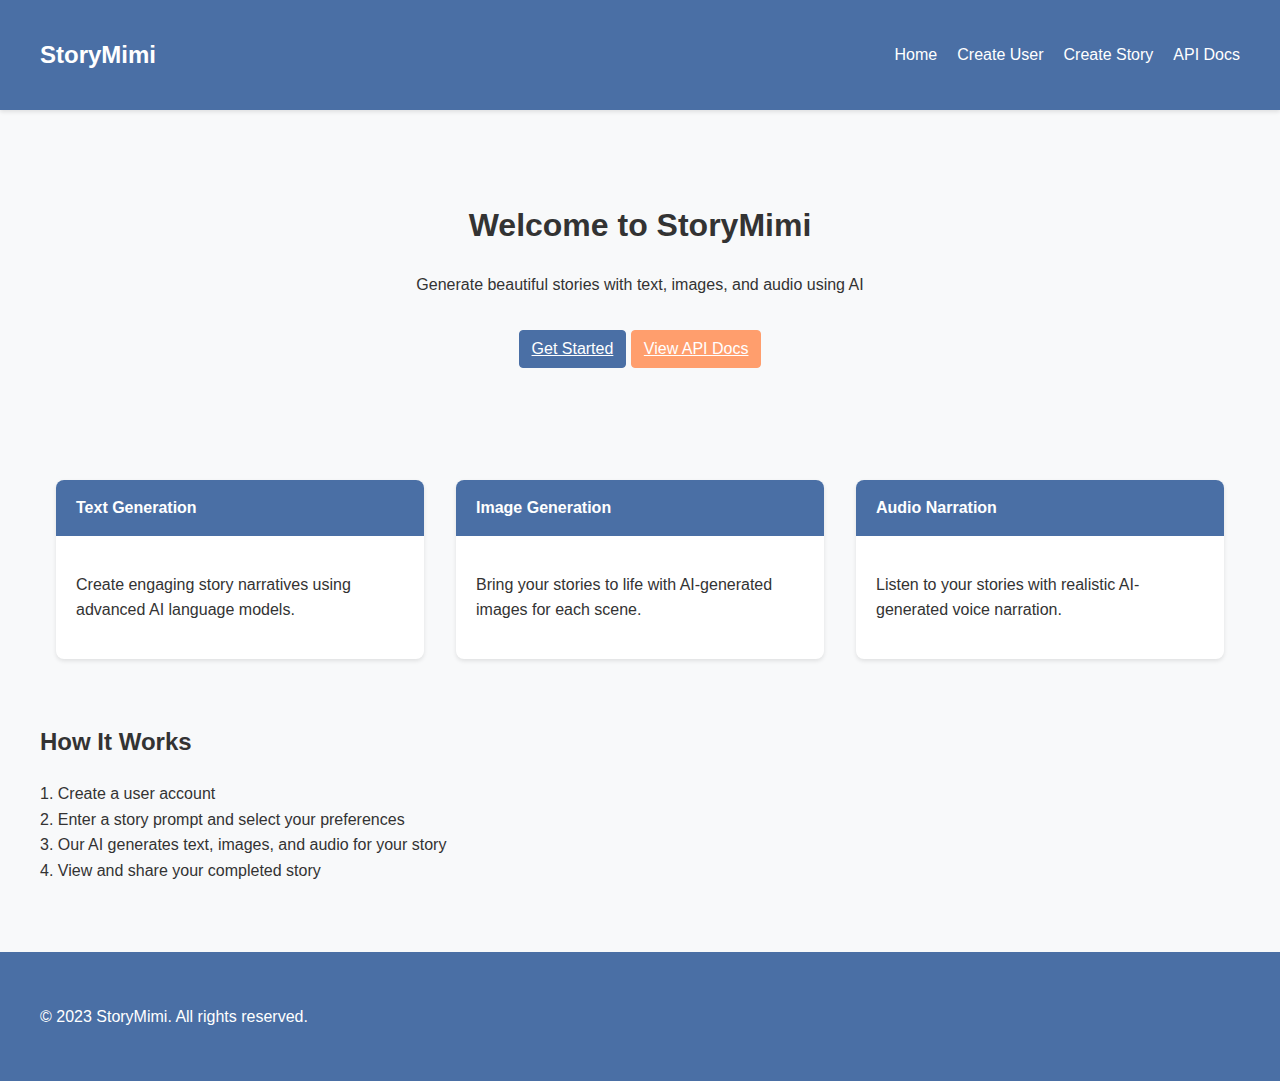
<file: static/index.html>
<!DOCTYPE html>
<html lang="en">
<head>
    <meta charset="UTF-8">
    <meta name="viewport" content="width=device-width, initial-scale=1.0">
    <title>StoryMimi - AI-Powered Story Generation</title>
    <link rel="stylesheet" href="/static/css/styles.css">
    <link rel="icon" href="/static/favicon/favicon.svg" type="image/svg+xml">
</head>
<body>
    <header>
        <div class="container">
            <div class="logo">StoryMimi</div>
            <nav>
                <ul>
                    <li><a href="/static/index.html">Home</a></li>
                    <li><a href="/static/create-user.html">Create User</a></li>
                    <li><a href="/static/create-story.html">Create Story</a></li>
                    <li><a href="/docs">API Docs</a></li>
                </ul>
            </nav>
        </div>
    </header>

    <main class="container">
        <section class="hero" style="text-align: center; padding: 3rem 0;">
            <h1>Welcome to StoryMimi</h1>
            <p>Generate beautiful stories with text, images, and audio using AI</p>
            <div style="margin-top: 2rem;">
                <a href="/static/create-user.html" class="btn btn-primary">Get Started</a>
                <a href="/docs" class="btn btn-secondary">View API Docs</a>
            </div>
        </section>

        <section class="features" style="margin-top: 3rem;">
            <div style="display: flex; flex-wrap: wrap; justify-content: space-between;">
                <div class="card" style="flex: 1; min-width: 300px; margin: 1rem;">
                    <div class="card-header">Text Generation</div>
                    <div class="card-body">
                        <p>Create engaging story narratives using advanced AI language models.</p>
                    </div>
                </div>
                <div class="card" style="flex: 1; min-width: 300px; margin: 1rem;">
                    <div class="card-header">Image Generation</div>
                    <div class="card-body">
                        <p>Bring your stories to life with AI-generated images for each scene.</p>
                    </div>
                </div>
                <div class="card" style="flex: 1; min-width: 300px; margin: 1rem;">
                    <div class="card-header">Audio Narration</div>
                    <div class="card-body">
                        <p>Listen to your stories with realistic AI-generated voice narration.</p>
                    </div>
                </div>
            </div>
        </section>

        <section class="how-it-works" style="margin-top: 3rem;">
            <h2>How It Works</h2>
            <ol style="list-style-position: inside; padding-left: 0;">
                <li>Create a user account</li>
                <li>Enter a story prompt and select your preferences</li>
                <li>Our AI generates text, images, and audio for your story</li>
                <li>View and share your completed story</li>
            </ol>
        </section>
    </main>

    <footer>
        <div class="container">
            <p>&copy; 2023 StoryMimi. All rights reserved.</p>
        </div>
    </footer>

    <div id="alert-container"></div>
    <script src="/static/js/main.js"></script>
</body>
</html>
</file>
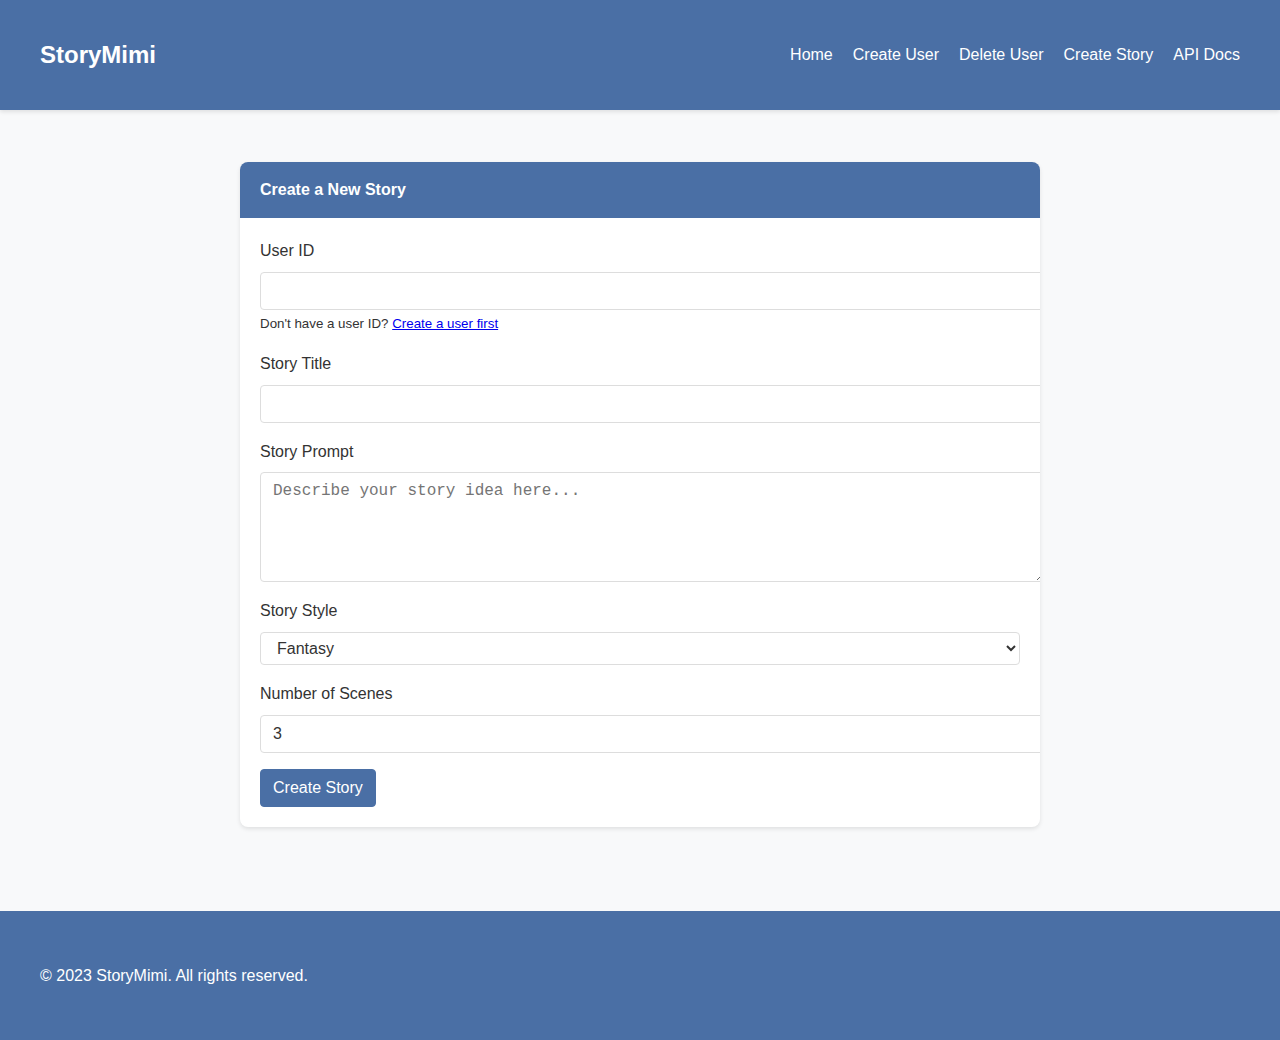
<file: static/create-story.html>
<!DOCTYPE html>
<html lang="en">
<head>
    <meta charset="UTF-8">
    <meta name="viewport" content="width=device-width, initial-scale=1.0">
    <title>Create Story - StoryMimi</title>
    <link rel="stylesheet" href="/static/css/styles.css">
    <link rel="icon" href="/static/favicon/favicon.svg" type="image/svg+xml">
</head>
<body>
    <header>
        <div class="container">
            <div class="logo">StoryMimi</div>
            <nav>
                <ul>
                    <li><a href="/static/index.html">Home</a></li>
                    <li><a href="/static/create-user.html">Create User</a></li>
                    <li><a href="/static/delete-user.html">Delete User</a></li>
                    <li><a href="/static/create-story.html">Create Story</a></li>
                    <li><a href="/docs">API Docs</a></li>
                </ul>
            </nav>
        </div>
    </header>

    <main class="container">
        <section style="max-width: 800px; margin: 2rem auto;">
            <div class="card">
                <div class="card-header">Create a New Story</div>
                <div class="card-body">
                    <form id="story-form">
                        <div class="form-group">
                            <label for="user_id">User ID</label>
                            <input type="text" class="form-control" id="user_id" name="user_id" required>
                            <small>Don't have a user ID? <a href="/static/create-user.html">Create a user first</a></small>
                        </div>
                        <div class="form-group">
                            <label for="title">Story Title</label>
                            <input type="text" class="form-control" id="title" name="title" required>
                        </div>
                        <div class="form-group">
                            <label for="prompt">Story Prompt</label>
                            <textarea class="form-control" id="prompt" name="prompt" rows="4" required
                                placeholder="Describe your story idea here..."></textarea>
                        </div>
                        <div class="form-group">
                            <label for="style">Story Style</label>
                            <select class="form-control" id="style" name="style">
                                <option value="fantasy">Fantasy</option>
                                <option value="sci-fi">Science Fiction</option>
                                <option value="adventure">Adventure</option>
                                <option value="mystery">Mystery</option>
                                <option value="fairy-tale">Fairy Tale</option>
                            </select>
                        </div>
                        <div class="form-group">
                            <label for="num_scenes">Number of Scenes</label>
                            <input type="number" class="form-control" id="num_scenes" name="num_scenes" min="1" max="10" value="3">
                        </div>
                        <button type="submit" class="btn btn-primary">Create Story</button>
                    </form>
                </div>
            </div>
        </section>
    </main>

    <footer>
        <div class="container">
            <p>&copy; 2023 StoryMimi. All rights reserved.</p>
        </div>
    </footer>

    <div id="alert-container"></div>
    <script src="/static/js/main.js"></script>
    <script>
        // Auto-fill user ID from local storage if available
        document.addEventListener('DOMContentLoaded', function() {
            const userId = localStorage.getItem('currentUserId');
            if (userId) {
                document.getElementById('user_id').value = userId;
            }
        });
    </script>
</body>
</html>
</file>
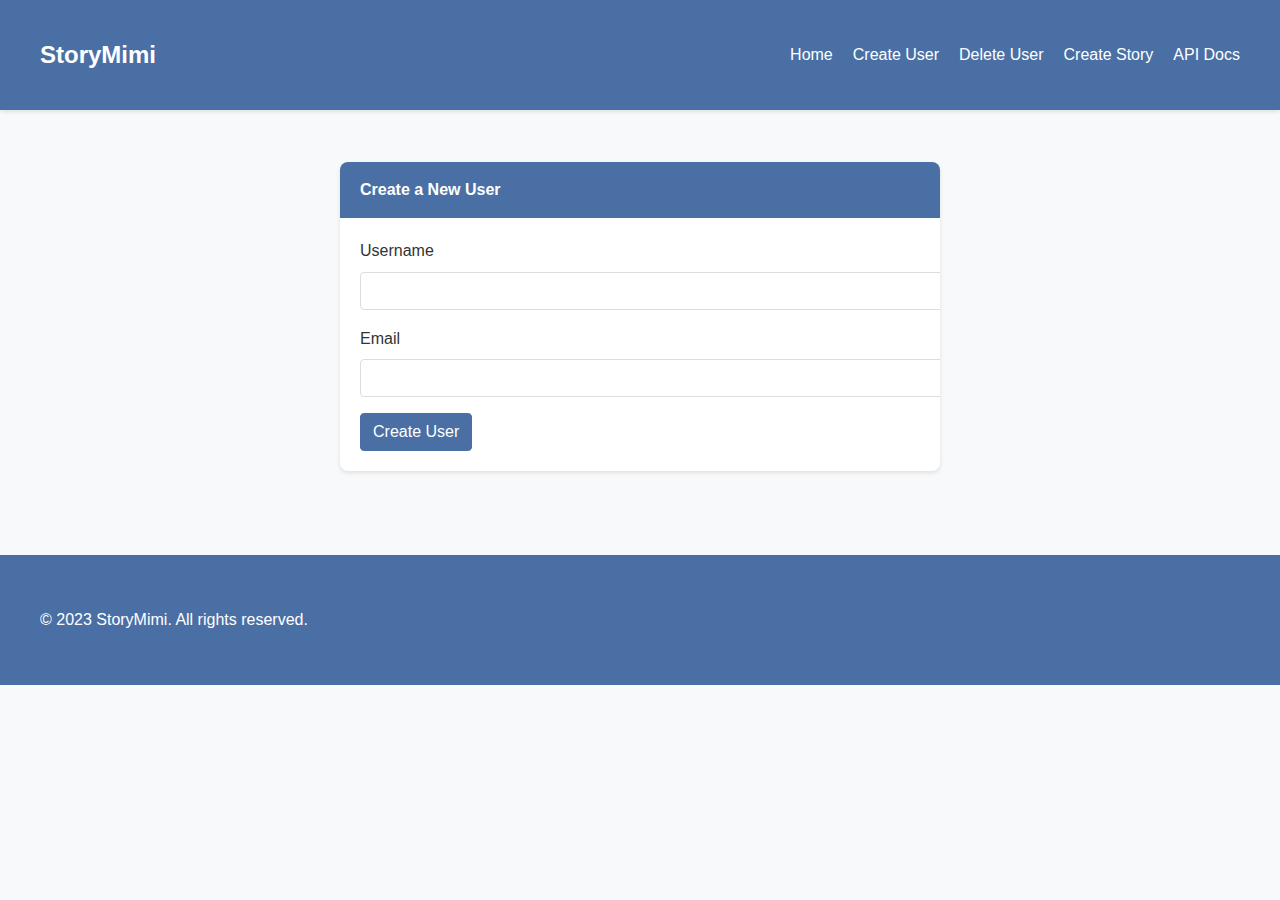
<file: static/create-user.html>
<!DOCTYPE html>
<html lang="en">
<head>
    <meta charset="UTF-8">
    <meta name="viewport" content="width=device-width, initial-scale=1.0">
    <title>Create User - StoryMimi</title>
    <link rel="stylesheet" href="/static/css/styles.css">
    <link rel="icon" href="/static/favicon/favicon.svg" type="image/svg+xml">
</head>
<body>
    <header>
        <div class="container">
            <div class="logo">StoryMimi</div>
            <nav>
                <ul>
                    <li><a href="/static/index.html">Home</a></li>
                    <li><a href="/static/create-user.html">Create User</a></li>
                    <li><a href="/static/delete-user.html">Delete User</a></li>
                    <li><a href="/static/create-story.html">Create Story</a></li>
                    <li><a href="/docs">API Docs</a></li>
                </ul>
            </nav>
        </div>
    </header>

    <main class="container">
        <section style="max-width: 600px; margin: 2rem auto;">
            <div class="card">
                <div class="card-header">Create a New User</div>
                <div class="card-body">
                    <form id="user-form">
                        <div class="form-group">
                            <label for="username">Username</label>
                            <input type="text" class="form-control" id="username" name="username" required>
                        </div>
                        <div class="form-group">
                            <label for="email">Email</label>
                            <input type="email" class="form-control" id="email" name="email" required>
                        </div>
                        <button type="submit" class="btn btn-primary">Create User</button>
                    </form>
                </div>
            </div>
        </section>
    </main>

    <footer>
        <div class="container">
            <p>&copy; 2023 StoryMimi. All rights reserved.</p>
        </div>
    </footer>

    <div id="alert-container"></div>
    <script src="/static/js/main.js"></script>
</body>
</html>
</file>
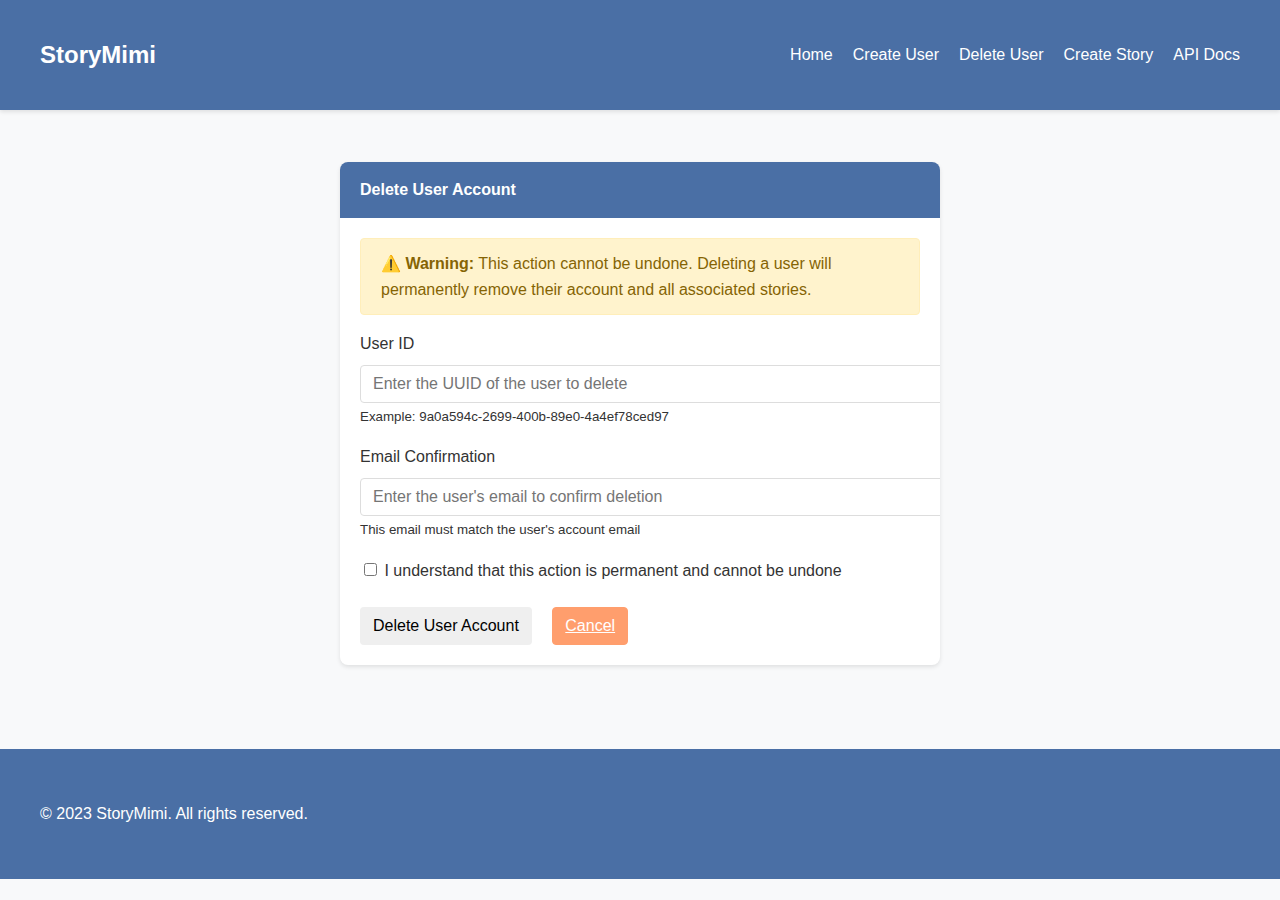
<file: static/delete-user.html>
<!DOCTYPE html>
<html lang="en">
<head>
    <meta charset="UTF-8">
    <meta name="viewport" content="width=device-width, initial-scale=1.0">
    <title>Delete User - StoryMimi</title>
    <link rel="stylesheet" href="/static/css/styles.css">
    <link rel="icon" href="/static/favicon/favicon.svg" type="image/svg+xml">
</head>
<body>
    <header>
        <div class="container">
            <div class="logo">StoryMimi</div>
            <nav>
                <ul>
                    <li><a href="/static/index.html">Home</a></li>
                    <li><a href="/static/create-user.html">Create User</a></li>
                    <li><a href="/static/delete-user.html">Delete User</a></li>
                    <li><a href="/static/create-story.html">Create Story</a></li>
                    <li><a href="/docs">API Docs</a></li>
                </ul>
            </nav>
        </div>
    </header>

    <main class="container">
        <section style="max-width: 600px; margin: 2rem auto;">
            <div class="card">
                <div class="card-header">Delete User Account</div>
                <div class="card-body">
                    <div class="alert alert-warning" style="margin-bottom: 1rem;">
                        <strong>⚠️ Warning:</strong> This action cannot be undone. Deleting a user will permanently remove their account and all associated stories.
                    </div>
                    <form id="delete-user-form">
                        <div class="form-group">
                            <label for="user_id">User ID</label>
                            <input type="text" class="form-control" id="user_id" name="user_id" required 
                                   placeholder="Enter the UUID of the user to delete">
                            <small class="form-text text-muted">Example: 9a0a594c-2699-400b-89e0-4a4ef78ced97</small>
                        </div>
                        <div class="form-group">
                            <label for="email">Email Confirmation</label>
                            <input type="email" class="form-control" id="email" name="email" required
                                   placeholder="Enter the user's email to confirm deletion">
                            <small class="form-text text-muted">This email must match the user's account email</small>
                        </div>
                        <div class="form-group">
                            <div class="form-check">
                                <input type="checkbox" class="form-check-input" id="confirm_deletion" required>
                                <label class="form-check-label" for="confirm_deletion">
                                    I understand that this action is permanent and cannot be undone
                                </label>
                            </div>
                        </div>
                        <button type="submit" class="btn btn-danger">Delete User Account</button>
                        <a href="/static/index.html" class="btn btn-secondary" style="margin-left: 1rem;">Cancel</a>
                    </form>
                </div>
            </div>
        </section>
    </main>

    <footer>
        <div class="container">
            <p>&copy; 2023 StoryMimi. All rights reserved.</p>
        </div>
    </footer>

    <div id="alert-container"></div>
    <script src="/static/js/main.js"></script>
</body>
</html>
</file>
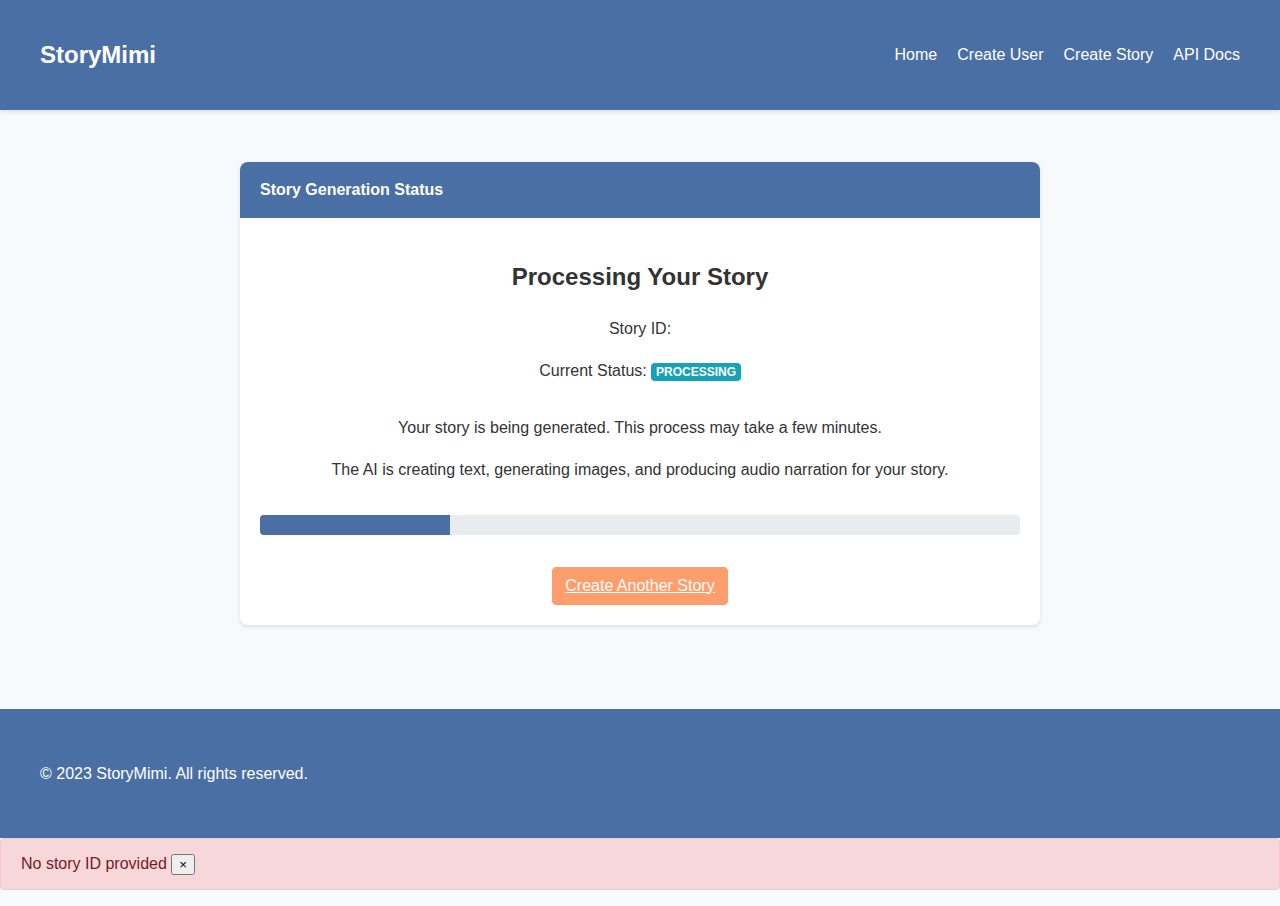
<file: static/story-status.html>
<!DOCTYPE html>
<html lang="en">
<head>
    <meta charset="UTF-8">
    <meta name="viewport" content="width=device-width, initial-scale=1.0">
    <title>Story Status - StoryMimi</title>
    <link rel="stylesheet" href="/static/css/styles.css">
    <link rel="icon" href="/static/favicon/favicon.svg" type="image/svg+xml">
</head>
<body>
    <header>
        <div class="container">
            <div class="logo">StoryMimi</div>
            <nav>
                <ul>
                    <li><a href="/static/index.html">Home</a></li>
                    <li><a href="/static/create-user.html">Create User</a></li>
                    <li><a href="/static/create-story.html">Create Story</a></li>
                    <li><a href="/docs">API Docs</a></li>
                </ul>
            </nav>
        </div>
    </header>

    <main class="container">
        <section style="max-width: 800px; margin: 2rem auto;">
            <div class="card">
                <div class="card-header">Story Generation Status</div>
                <div class="card-body">
                    <div style="text-align: center;">
                        <h2 id="story-title">Processing Your Story</h2>
                        <p>Story ID: <span id="story-id"></span></p>
                        <p>Current Status: <span id="story-status" class="badge badge-processing">PROCESSING</span></p>
                        
                        <div id="status-description" style="margin: 2rem 0;">
                            <p>Your story is being generated. This process may take a few minutes.</p>
                            <p>The AI is creating text, generating images, and producing audio narration for your story.</p>
                        </div>
                        
                        <div class="progress" style="height: 20px; margin: 2rem 0; background-color: #e9ecef; border-radius: 0.25rem; overflow: hidden;">
                            <div id="progress-bar" class="progress-bar" role="progressbar" style="width: 25%; height: 100%; background-color: var(--primary-color); transition: width 0.6s ease;"></div>
                        </div>
                        
                        <a id="view-story-btn" href="#" class="btn btn-primary" style="display: none;">View Completed Story</a>
                        <a href="/static/create-story.html" class="btn btn-secondary">Create Another Story</a>
                    </div>
                </div>
            </div>
        </section>
    </main>

    <footer>
        <div class="container">
            <p>&copy; 2023 StoryMimi. All rights reserved.</p>
        </div>
    </footer>

    <div id="alert-container"></div>
    <script src="/static/js/main.js"></script>
    <script>
        document.addEventListener('DOMContentLoaded', function() {
            // Get story ID from URL parameter
            const urlParams = new URLSearchParams(window.location.search);
            const storyId = urlParams.get('id');
            
            if (!storyId) {
                showAlert('No story ID provided', 'danger');
                return;
            }
            
            // Display story ID
            document.getElementById('story-id').textContent = storyId;
            
            // Start polling for status
            pollStoryStatus(storyId);
            
            // Simulate progress bar animation
            simulateProgress();
        });
        
        function simulateProgress() {
            const progressBar = document.getElementById('progress-bar');
            let width = 25;
            
            const interval = setInterval(() => {
                if (width >= 90) {
                    clearInterval(interval);
                } else {
                    width += Math.random() * 5;
                    if (width > 90) width = 90;
                    progressBar.style.width = width + '%';
                }
            }, 3000);
            
            // Store interval ID to clear it when navigating away
            window.progressInterval = interval;
        }
        
        // Update status description based on status
        function updateStatusDescription(status) {
            const descriptionElement = document.getElementById('status-description');
            const progressBar = document.getElementById('progress-bar');
            
            switch(status) {
                case 'PENDING':
                    descriptionElement.innerHTML = `
                        <p>Your story is in the queue and will begin processing soon.</p>
                        <p>Please wait while we prepare to generate your story.</p>
                    `;
                    progressBar.style.width = '10%';
                    break;
                case 'PROCESSING':
                    descriptionElement.innerHTML = `
                        <p>Your story is being generated. This process may take a few minutes.</p>
                        <p>The AI is creating text, generating images, and producing audio narration for your story.</p>
                    `;
                    // Progress bar is animated separately
                    break;
                case 'COMPLETE':
                    descriptionElement.innerHTML = `
                        <p>Your story has been successfully generated!</p>
                        <p>Click the button below to view your completed story with text, images, and audio.</p>
                    `;
                    progressBar.style.width = '100%';
                    break;
                case 'FAILED':
                    descriptionElement.innerHTML = `
                        <p>We encountered an error while generating your story.</p>
                        <p>Please try again or contact support if the problem persists.</p>
                    `;
                    progressBar.style.width = '100%';
                    progressBar.style.backgroundColor = 'var(--danger-color)';
                    break;
            }
        }
        
        // Override the pollStoryStatus function to update UI
        function pollStoryStatus(storyId) {
            const statusElement = document.getElementById('story-status');
            if (!statusElement) return;
            
            const interval = setInterval(async () => {
                try {
                    const response = await fetch(`/stories/${storyId}/status`);
                    if (!response.ok) {
                        throw new Error('Failed to fetch story status');
                    }
                    
                    const data = await response.json();
                    statusElement.textContent = data.status;
                    statusElement.className = `badge badge-${data.status.toLowerCase()}`;
                    
                    // Update description based on status
                    updateStatusDescription(data.status);
                    
                    // If story is complete or failed, stop polling
                    if (data.status === 'COMPLETE' || data.status === 'FAILED') {
                        clearInterval(interval);
                        clearInterval(window.progressInterval); // Stop progress animation
                        
                        if (data.status === 'COMPLETE') {
                            // Show view story button
                            const viewBtn = document.getElementById('view-story-btn');
                            if (viewBtn) {
                                viewBtn.style.display = 'inline-block';
                                viewBtn.href = `/static/story.html?id=${storyId}`;
                            }
                        }
                    }
                    
                } catch (error) {
                    console.error('Error checking story status:', error);
                    showAlert('Error checking story status: ' + error.message, 'danger');
                    clearInterval(interval);
                }
            }, 5000); // Check every 5 seconds
            
            // Store interval ID to clear it when navigating away
            window.storyStatusInterval = interval;
        }
        
        // Clean up intervals when navigating away
        window.addEventListener('beforeunload', function() {
            if (window.storyStatusInterval) {
                clearInterval(window.storyStatusInterval);
            }
            if (window.progressInterval) {
                clearInterval(window.progressInterval);
            }
        });
    </script>
</body>
</html>
</file>
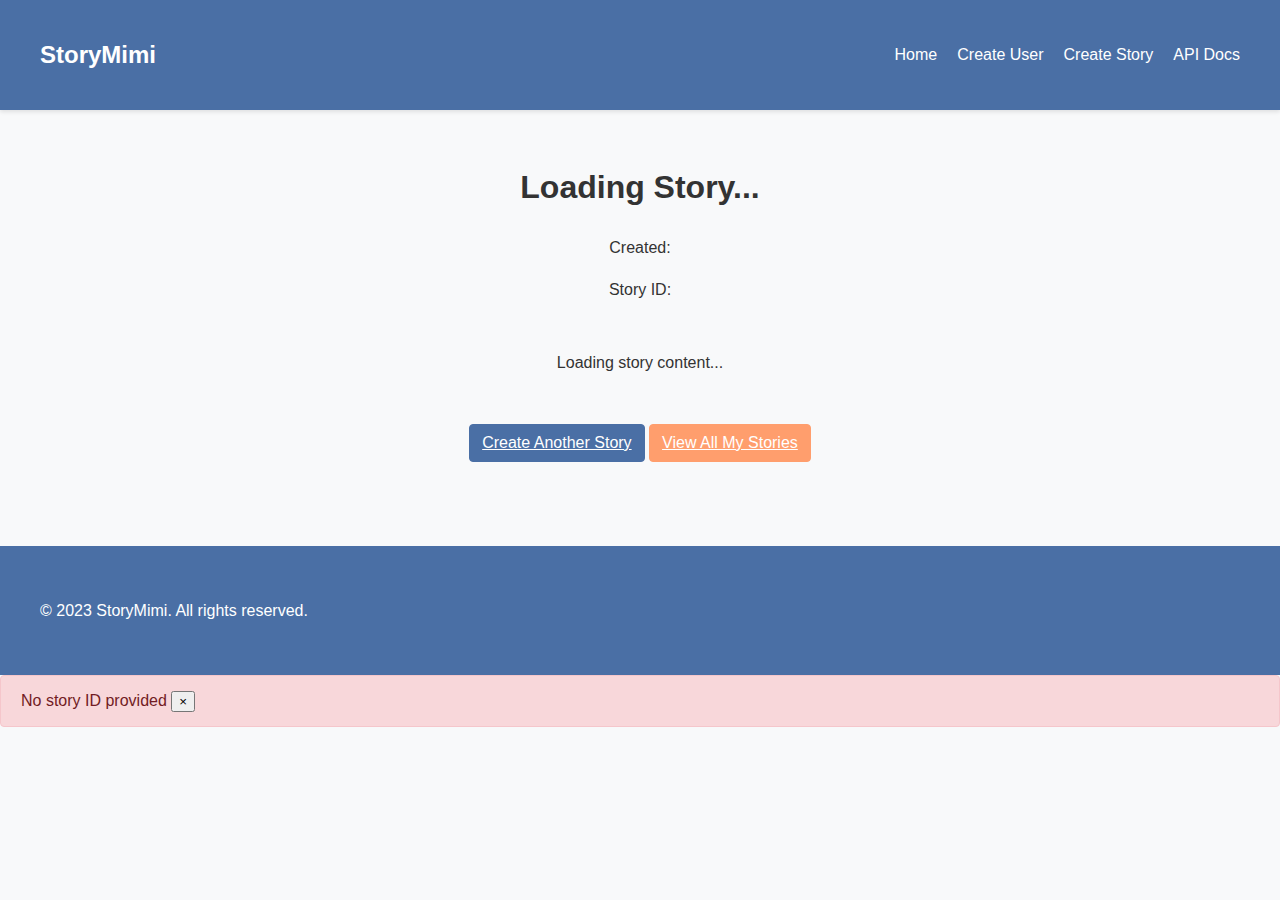
<file: static/story.html>
<!DOCTYPE html>
<html lang="en">
<head>
    <meta charset="UTF-8">
    <meta name="viewport" content="width=device-width, initial-scale=1.0">
    <title>View Story - StoryMimi</title>
    <link rel="stylesheet" href="/static/css/styles.css">
    <link rel="icon" href="/static/favicon/favicon.svg" type="image/svg+xml">
</head>
<body>
    <header>
        <div class="container">
            <div class="logo">StoryMimi</div>
            <nav>
                <ul>
                    <li><a href="/static/index.html">Home</a></li>
                    <li><a href="/static/create-user.html">Create User</a></li>
                    <li><a href="/static/create-story.html">Create Story</a></li>
                    <li><a href="/docs">API Docs</a></li>
                </ul>
            </nav>
        </div>
    </header>

    <main class="container">
        <section class="story-container" style="margin: 2rem auto;">
            <div id="story-header" style="text-align: center; margin-bottom: 3rem;">
                <h1 id="story-title">Loading Story...</h1>
                <p>Created: <span id="story-date"></span></p>
                <p>Story ID: <span id="story-id"></span></p>
            </div>
            
            <div id="story-content">
                <!-- Story scenes will be loaded here -->
                <div class="loading" style="text-align: center;">
                    <p>Loading story content...</p>
                </div>
            </div>
            
            <div style="text-align: center; margin-top: 3rem;">
                <a href="/static/create-story.html" class="btn btn-primary">Create Another Story</a>
                <a id="user-stories-link" href="#" class="btn btn-secondary">View All My Stories</a>
            </div>
        </section>
    </main>

    <footer>
        <div class="container">
            <p>&copy; 2023 StoryMimi. All rights reserved.</p>
        </div>
    </footer>

    <div id="alert-container"></div>
    <script src="/static/js/main.js"></script>
    <script>
        document.addEventListener('DOMContentLoaded', function() {
            // Get story ID from URL parameter
            const urlParams = new URLSearchParams(window.location.search);
            const storyId = urlParams.get('id');
            
            if (!storyId) {
                showAlert('No story ID provided', 'danger');
                return;
            }
            
            // Display story ID
            document.getElementById('story-id').textContent = storyId;
            
            // Load story details
            loadStory(storyId);
        });
        
        async function loadStory(storyId) {
            try {
                const response = await fetch(`/stories/${storyId}`);
                if (!response.ok) {
                    throw new Error('Failed to load story');
                }
                
                const story = await response.json();
                
                // Update story header
                document.getElementById('story-title').textContent = story.title;
                document.getElementById('story-date').textContent = new Date(story.created_at).toLocaleDateString();
                
                // Update user stories link
                const userStoriesLink = document.getElementById('user-stories-link');
                userStoriesLink.href = `/static/user-stories.html?id=${story.user_id}`;
                
                // Clear loading indicator
                document.getElementById('story-content').innerHTML = '';
                
                // Add each scene
                story.scenes.forEach(scene => {
                    const sceneElement = document.createElement('div');
                    sceneElement.className = 'scene';
                    sceneElement.innerHTML = `
                        <img src="${scene.image_url}" alt="Scene ${scene.sequence + 1}" class="scene-image">
                        <p class="scene-text">${scene.text}</p>
                        <audio controls class="audio-player">
                            <source src="${scene.audio_url}" type="audio/mpeg">
                            Your browser does not support the audio element.
                        </audio>
                    `;
                    document.getElementById('story-content').appendChild(sceneElement);
                });
                
            } catch (error) {
                console.error('Error loading story:', error);
                showAlert('Error loading story: ' + error.message, 'danger');
                document.getElementById('story-content').innerHTML = `
                    <div style="text-align: center;">
                        <p>Failed to load story content. Please try again later.</p>
                    </div>
                `;
            }
        }
    </script>
</body>
</html>
</file>
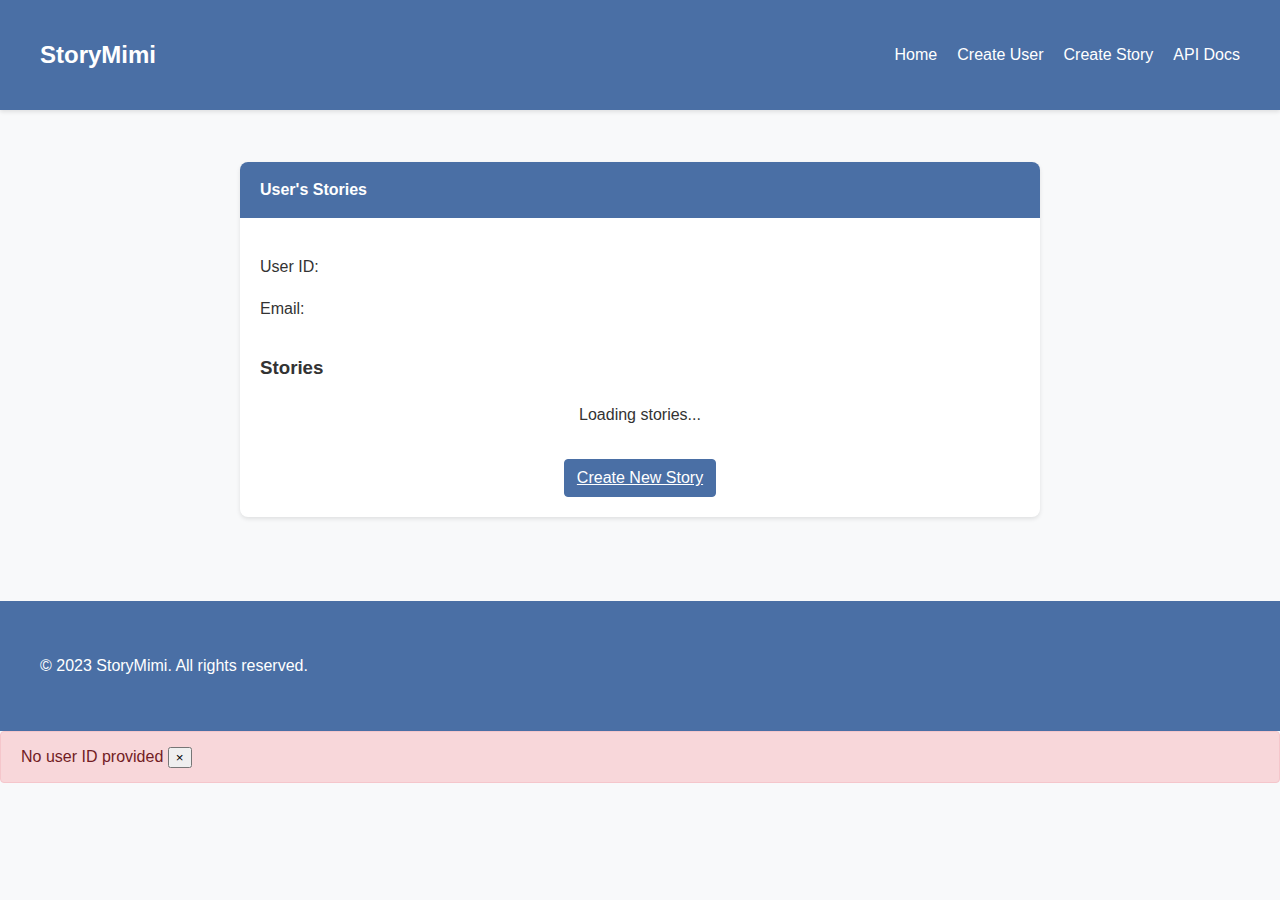
<file: static/user-stories.html>
<!DOCTYPE html>
<html lang="en">
<head>
    <meta charset="UTF-8">
    <meta name="viewport" content="width=device-width, initial-scale=1.0">
    <title>User Stories - StoryMimi</title>
    <link rel="stylesheet" href="/static/css/styles.css">
    <link rel="icon" href="/static/favicon/favicon.svg" type="image/svg+xml">
</head>
<body>
    <header>
        <div class="container">
            <div class="logo">StoryMimi</div>
            <nav>
                <ul>
                    <li><a href="/static/index.html">Home</a></li>
                    <li><a href="/static/create-user.html">Create User</a></li>
                    <li><a href="/static/create-story.html">Create Story</a></li>
                    <li><a href="/docs">API Docs</a></li>
                </ul>
            </nav>
        </div>
    </header>

    <main class="container">
        <section style="max-width: 800px; margin: 2rem auto;">
            <div class="card">
                <div class="card-header">
                    <span id="username">User</span>'s Stories
                </div>
                <div class="card-body">
                    <div id="user-info" style="margin-bottom: 2rem;">
                        <p>User ID: <span id="user-id"></span></p>
                        <p>Email: <span id="user-email"></span></p>
                    </div>
                    
                    <h3>Stories</h3>
                    <div id="stories-list">
                        <!-- Stories will be loaded here -->
                        <div class="loading" style="text-align: center;">
                            <p>Loading stories...</p>
                        </div>
                    </div>
                    
                    <div style="text-align: center; margin-top: 2rem;">
                        <a href="/static/create-story.html" class="btn btn-primary">Create New Story</a>
                    </div>
                </div>
            </div>
        </section>
    </main>

    <footer>
        <div class="container">
            <p>&copy; 2023 StoryMimi. All rights reserved.</p>
        </div>
    </footer>

    <div id="alert-container"></div>
    <script src="/static/js/main.js"></script>
    <script>
        document.addEventListener('DOMContentLoaded', function() {
            // Get user ID from URL parameter
            const urlParams = new URLSearchParams(window.location.search);
            const userId = urlParams.get('id');
            
            if (!userId) {
                showAlert('No user ID provided', 'danger');
                return;
            }
            
            // Display user ID
            document.getElementById('user-id').textContent = userId;
            
            // Store user ID in local storage for future use
            localStorage.setItem('currentUserId', userId);
            
            // Load user details
            loadUserDetails(userId);
            
            // Load user stories
            loadUserStories(userId);
        });
        
        async function loadUserDetails(userId) {
            try {
                const response = await fetch(`/users/${userId}`);
                if (!response.ok) {
                    throw new Error('Failed to load user details');
                }
                
                const user = await response.json();
                
                // Update user info
                document.getElementById('username').textContent = user.username;
                document.getElementById('user-email').textContent = user.email;
                
            } catch (error) {
                console.error('Error loading user details:', error);
                showAlert('Error loading user details: ' + error.message, 'danger');
            }
        }
        
        async function loadUserStories(userId) {
            try {
                const response = await fetch(`/users/${userId}/stories`);
                if (!response.ok) {
                    throw new Error('Failed to load user stories');
                }
                
                const stories = await response.json();
                
                // Clear loading indicator
                const storiesList = document.getElementById('stories-list');
                storiesList.innerHTML = '';
                
                if (stories.length === 0) {
                    storiesList.innerHTML = `
                        <div style="text-align: center; padding: 2rem;">
                            <p>No stories found for this user.</p>
                        </div>
                    `;
                    return;
                }
                
                // Create a table for stories
                const table = document.createElement('table');
                table.style.width = '100%';
                table.style.borderCollapse = 'collapse';
                
                // Add table header
                const thead = document.createElement('thead');
                thead.innerHTML = `
                    <tr>
                        <th style="text-align: left; padding: 8px; border-bottom: 1px solid var(--border-color);">Title</th>
                        <th style="text-align: left; padding: 8px; border-bottom: 1px solid var(--border-color);">Status</th>
                        <th style="text-align: left; padding: 8px; border-bottom: 1px solid var(--border-color);">Created</th>
                        <th style="text-align: left; padding: 8px; border-bottom: 1px solid var(--border-color);">Actions</th>
                    </tr>
                `;
                table.appendChild(thead);
                
                // Add table body
                const tbody = document.createElement('tbody');
                stories.forEach(story => {
                    const tr = document.createElement('tr');
                    
                    // Format date
                    const createdDate = new Date(story.created_at).toLocaleDateString();
                    
                    tr.innerHTML = `
                        <td style="padding: 8px; border-bottom: 1px solid var(--border-color);">${story.title}</td>
                        <td style="padding: 8px; border-bottom: 1px solid var(--border-color);">
                            <span class="badge badge-${story.status.toLowerCase()}">${story.status}</span>
                        </td>
                        <td style="padding: 8px; border-bottom: 1px solid var(--border-color);">${createdDate}</td>
                        <td style="padding: 8px; border-bottom: 1px solid var(--border-color);">
                            ${story.status === 'COMPLETE' ? 
                                `<a href="/static/story.html?id=${story.story_id}" class="btn btn-primary" style="padding: 4px 8px; font-size: 0.8rem;">View</a>` : 
                                `<a href="/static/story-status.html?id=${story.story_id}" class="btn btn-secondary" style="padding: 4px 8px; font-size: 0.8rem;">Check Status</a>`
                            }
                        </td>
                    `;
                    
                    tbody.appendChild(tr);
                });
                table.appendChild(tbody);
                
                storiesList.appendChild(table);
                
            } catch (error) {
                console.error('Error loading user stories:', error);
                showAlert('Error loading user stories: ' + error.message, 'danger');
                document.getElementById('stories-list').innerHTML = `
                    <div style="text-align: center;">
                        <p>Failed to load stories. Please try again later.</p>
                    </div>
                `;
            }
        }
    </script>
</body>
</html>
</file>
<file: static/css/styles.css>
/* StoryMimi Main Styles */

:root {
    --primary-color: #4a6fa5;
    --secondary-color: #ff9e6d;
    --background-color: #f8f9fa;
    --text-color: #333;
    --border-color: #ddd;
    --success-color: #28a745;
    --warning-color: #ffc107;
    --danger-color: #dc3545;
    --font-family: 'Segoe UI', Tahoma, Geneva, Verdana, sans-serif;
}

body {
    font-family: var(--font-family);
    background-color: var(--background-color);
    color: var(--text-color);
    line-height: 1.6;
    margin: 0;
    padding: 0;
}

.container {
    max-width: 1200px;
    margin: 0 auto;
    padding: 20px;
}

/* Header Styles */
header {
    background-color: var(--primary-color);
    color: white;
    padding: 1rem 0;
    box-shadow: 0 2px 4px rgba(0, 0, 0, 0.1);
}

header .container {
    display: flex;
    justify-content: space-between;
    align-items: center;
}

.logo {
    font-size: 1.5rem;
    font-weight: bold;
}

/* Navigation */
nav ul {
    display: flex;
    list-style: none;
    margin: 0;
    padding: 0;
}

nav ul li {
    margin-left: 20px;
}

nav ul li a {
    color: white;
    text-decoration: none;
    transition: color 0.3s;
}

nav ul li a:hover {
    color: var(--secondary-color);
}

/* Card Styles */
.card {
    background-color: white;
    border-radius: 8px;
    box-shadow: 0 2px 4px rgba(0, 0, 0, 0.1);
    margin-bottom: 20px;
    overflow: hidden;
}

.card-header {
    background-color: var(--primary-color);
    color: white;
    padding: 15px 20px;
    font-weight: bold;
}

.card-body {
    padding: 20px;
}

/* Button Styles */
.btn {
    display: inline-block;
    font-weight: 400;
    text-align: center;
    white-space: nowrap;
    vertical-align: middle;
    user-select: none;
    border: 1px solid transparent;
    padding: 0.375rem 0.75rem;
    font-size: 1rem;
    line-height: 1.5;
    border-radius: 0.25rem;
    transition: color 0.15s ease-in-out, background-color 0.15s ease-in-out, border-color 0.15s ease-in-out;
    cursor: pointer;
}

.btn-primary {
    color: #fff;
    background-color: var(--primary-color);
    border-color: var(--primary-color);
}

.btn-primary:hover {
    background-color: #3a5a8a;
    border-color: #3a5a8a;
}

.btn-secondary {
    color: #fff;
    background-color: var(--secondary-color);
    border-color: var(--secondary-color);
}

.btn-secondary:hover {
    background-color: #ff8a4d;
    border-color: #ff8a4d;
}

/* Form Styles */
.form-group {
    margin-bottom: 1rem;
}

.form-control {
    display: block;
    width: 100%;
    padding: 0.375rem 0.75rem;
    font-size: 1rem;
    line-height: 1.5;
    color: var(--text-color);
    background-color: #fff;
    background-clip: padding-box;
    border: 1px solid var(--border-color);
    border-radius: 0.25rem;
    transition: border-color 0.15s ease-in-out, box-shadow 0.15s ease-in-out;
}

.form-control:focus {
    border-color: var(--primary-color);
    outline: 0;
    box-shadow: 0 0 0 0.2rem rgba(74, 111, 165, 0.25);
}

label {
    display: inline-block;
    margin-bottom: 0.5rem;
}

/* Alert Styles */
.alert {
    position: relative;
    padding: 0.75rem 1.25rem;
    margin-bottom: 1rem;
    border: 1px solid transparent;
    border-radius: 0.25rem;
}

.alert-success {
    color: #155724;
    background-color: #d4edda;
    border-color: #c3e6cb;
}

.alert-warning {
    color: #856404;
    background-color: #fff3cd;
    border-color: #ffeeba;
}

.alert-danger {
    color: #721c24;
    background-color: #f8d7da;
    border-color: #f5c6cb;
}

/* Story Styles */
.story-container {
    max-width: 800px;
    margin: 0 auto;
}

.scene {
    margin-bottom: 2rem;
    border-bottom: 1px solid var(--border-color);
    padding-bottom: 2rem;
}

.scene:last-child {
    border-bottom: none;
}

.scene-image {
    width: 100%;
    border-radius: 8px;
    margin-bottom: 1rem;
}

.scene-text {
    font-size: 1.1rem;
    line-height: 1.8;
    margin-bottom: 1rem;
}

.audio-player {
    width: 100%;
    margin-bottom: 1rem;
}

/* Status Badges */
.badge {
    display: inline-block;
    padding: 0.25em 0.4em;
    font-size: 75%;
    font-weight: 700;
    line-height: 1;
    text-align: center;
    white-space: nowrap;
    vertical-align: baseline;
    border-radius: 0.25rem;
}

.badge-pending {
    color: #212529;
    background-color: #ffc107;
}

.badge-processing {
    color: #fff;
    background-color: #17a2b8;
}

.badge-complete {
    color: #fff;
    background-color: #28a745;
}

.badge-failed {
    color: #fff;
    background-color: #dc3545;
}

/* Footer Styles */
footer {
    background-color: var(--primary-color);
    color: white;
    padding: 1rem 0;
    margin-top: 2rem;
}

footer a {
    color: white;
    text-decoration: none;
}

footer a:hover {
    color: var(--secondary-color);
    text-decoration: underline;
}

/* Responsive Styles */
@media (max-width: 768px) {
    header .container {
        flex-direction: column;
        text-align: center;
    }
    
    nav ul {
        margin-top: 1rem;
    }
    
    nav ul li {
        margin: 0 10px;
    }
}
</file>
